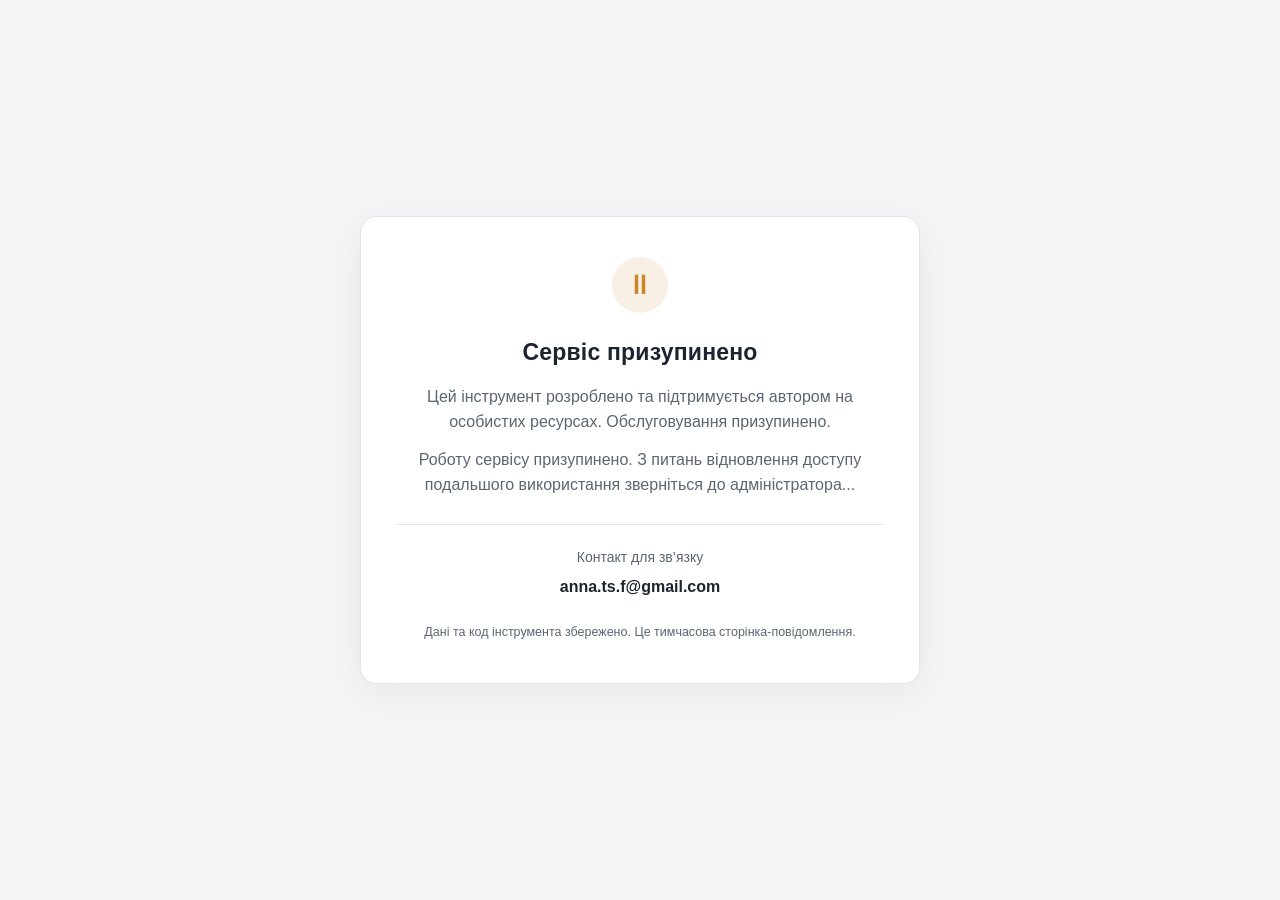
<file: index.html>
<!DOCTYPE html>
<html lang="uk">
<head>
<meta charset="utf-8">
<meta name="viewport" content="width=device-width, initial-scale=1">
<title>Сервіс призупинено</title>

<!-- ============================================================= -->
<!--  ▼▼▼  ПРИ НЕОБХОДИМОСТИ ПРАВИТЬ ТОЛЬКО ЭТИ ДВЕ СТРОЧКИ  ▼▼▼    -->
<script>
  window.NOTICE = {
    date:    "",                    // ← дату впишешь сюда в кавычки, когда будет (пусто = без даты)
    contact: "anna.ts.f@gmail.com"  // ← контакт для связи
  };
</script>
<!--  ▲▲▲  больше НИЧЕГО менять не нужно  ▲▲▲                       -->
<!-- ============================================================= -->

<style>
  :root{
    --bg:#f4f5f7; --card:#ffffff; --ink:#1c2430; --muted:#5b6672;
    --line:#e3e6ea; --accent:#c9862a;
  }
  @media (prefers-color-scheme: dark){
    :root{ --bg:#12151a; --card:#1b2029; --ink:#e8ecf1; --muted:#9aa4b1;
           --line:#2a313c; --accent:#e0a24a; }
  }
  *{box-sizing:border-box}
  html,body{height:100%}
  body{
    margin:0; background:var(--bg); color:var(--ink);
    font-family:-apple-system,BlinkMacSystemFont,"Segoe UI",Roboto,Helvetica,Arial,sans-serif;
    display:flex; align-items:center; justify-content:center; padding:24px; line-height:1.55;
  }
  .card{
    background:var(--card); border:1px solid var(--line); border-radius:16px;
    max-width:560px; width:100%; padding:40px 36px; text-align:center;
    box-shadow:0 10px 40px rgba(0,0,0,.06);
  }
  .mark{
    width:56px;height:56px;border-radius:50%;margin:0 auto 22px;
    display:flex;align-items:center;justify-content:center;
    background:rgba(201,134,42,.12); color:var(--accent); font-size:28px;
  }
  h1{font-size:23px; margin:0 0 14px; letter-spacing:.2px}
  p{margin:0 0 14px; color:var(--muted); font-size:16px}
  .contact{
    margin-top:26px; padding-top:22px; border-top:1px solid var(--line);
    font-size:16px; color:var(--ink);
  }
  .contact .label{display:block; color:var(--muted); font-size:14px; margin-bottom:6px}
  .contact .value{font-weight:600; word-break:break-word}
  .foot{margin-top:24px; font-size:12.5px; color:var(--muted)}
</style>
</head>
<body>
  <main class="card" role="main">
    <div class="mark" aria-hidden="true">⏸</div>
    <h1>Сервіс призупинено</h1>
    <p id="susp">Обслуговування призупинено.</p>
    <p>Роботу сервісу призупинено. З питань відновлення доступу
       подальшого використання зверніться до адміністратора...</p>
    <div class="contact">
      <span class="label">Контакт для зв’язку</span>
      <span class="value" id="c">—</span>
    </div>
    <div class="foot">Дані та код інструмента збережено. Це тимчасова сторінка-повідомлення.</div>
  </main>

  <script>
    (function(){
      var n = window.NOTICE || {};
      var base = "Цей інструмент розроблено та підтримується автором на особистих ресурсах. ";
      var d = (n.date || "").trim();
      document.getElementById('susp').textContent =
        base + (d ? ("Обслуговування призупинено з " + d + ".") : "Обслуговування призупинено.");
      if (n.contact) document.getElementById('c').textContent = n.contact;
    })();
  </script>
</body>
</html>
</file>
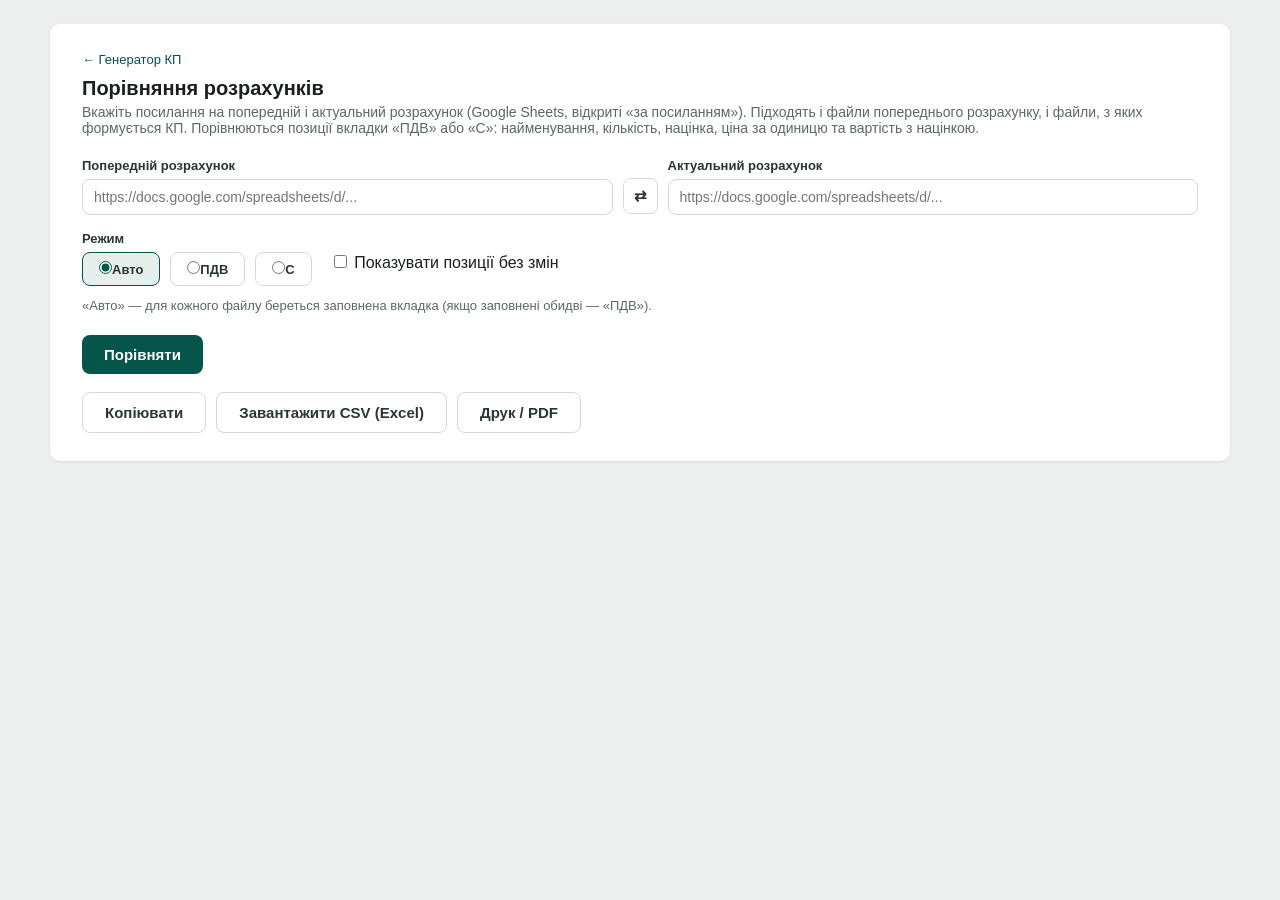
<file: compare.html>
<!doctype html>
<html lang="uk">
<head>
<meta charset="utf-8" />
<meta name="viewport" content="width=device-width, initial-scale=1" />
<title>Порівняння розрахунків — ESCORE</title>
<link rel="icon" href="data:," />
<link rel="stylesheet" href="style.css" />
<!-- Окрема сторінка (запит Анни, 2026-09-23), щоб не перевантажувати
     стартову сторінку генератора КП. Логіка — js/compare.js. -->
<style>
  .cmp-shell{ max-width: 1180px; }
  .cmp-nav{ font-size: 13px; margin: 0 0 10px; }
  .cmp-nav a{ color: var(--green); text-decoration: none; }
  .cmp-nav a:hover{ text-decoration: underline; }
  .cmp-inputs{ display:grid; grid-template-columns: 1fr auto 1fr; gap: 10px; align-items:end; }
  .cmp-inputs .field{ margin-bottom: 0; }
  .cmp-swap{ padding: 8px 10px; margin-bottom: 1px; }
  .cmp-opts{ display:flex; flex-wrap:wrap; gap: 18px; align-items:center; margin-top: 16px; }
  .cmp-opts .field{ margin: 0; }
  #cmp-tools{ display:flex; gap: 10px; flex-wrap: wrap; margin: 18px 0 0; }
  #cmp-result h2{ font-size: 16px; margin: 26px 0 10px; color: var(--green-dark); }
  .cmp-files{ display:flex; flex-direction:column; gap:6px; font-size: 14px; margin-top: 22px; }
  .cmp-files a{ color: var(--text); font-weight: 600; }
  .tag{ display:inline-block; min-width: 88px; text-align:center; font-size: 11px; font-weight: 700; text-transform: uppercase; letter-spacing: .04em; padding: 3px 8px; border-radius: 5px; background: #E8ECEA; color: var(--ink-2); margin-right: 6px; }
  .tag.cur{ background: var(--green); color:#fff; }
  .cmp-warn{ background:#FFF4D6; border:1px solid #F0D48A; color:#5B4500; padding:10px 12px; border-radius:8px; font-size:13px; margin-top:12px; }
  .cmp-kpis{ display:grid; grid-template-columns: repeat(3, 1fr); gap: 12px; margin-top: 18px; }
  .cmp-kpi{ background: var(--tint-2); border:1px solid var(--line); border-radius: var(--radius); padding: 14px 16px; }
  .cmp-kpi .k{ font-size: 12px; color: var(--text-muted); text-transform: uppercase; letter-spacing: .04em; }
  .cmp-kpi .v{ font-size: 22px; font-weight: 700; margin-top: 4px; font-variant-numeric: tabular-nums; }
  .cmp-kpi .s{ font-size: 12px; color: var(--text-muted); margin-top: 2px; }
  .cmp-kpi.up .v{ color:#A5361E; } .cmp-kpi.down .v{ color:#1C7A4E; }
  .cmp-comment{ background: var(--tint); border-radius: var(--radius); padding: 4px 18px 12px; margin-top: 18px; font-size: 14px; line-height: 1.55; }
  .cmp-comment h2{ margin-top: 14px !important; }
  .cmp-comment p{ margin: 8px 0; }
  .cmp-comment ul{ margin: 4px 0 8px; padding-left: 20px; }
  .cmp-comment li{ margin: 4px 0; }
  .cmp-lead{ font-size: 15px; }
  .up{ color:#A5361E; } .down{ color:#1C7A4E; }
  .cmp-muted{ color: var(--text-muted); font-size: 13px; }
  .cmp-scroll{ overflow-x:auto; }
  .cmp-table{ width:100%; border-collapse: collapse; font-size: 13px; font-variant-numeric: tabular-nums; }
  .cmp-table th{ background: var(--green); color:#fff; font-weight:600; font-size:12px; padding:7px 8px; text-align:center; border:1px solid #0B6A5E; }
  .cmp-table td{ padding:6px 8px; border-bottom:1px solid var(--line); vertical-align: top; }
  .cmp-table td.n{ text-align:right; white-space:nowrap; }
  .cmp-table td.f{ color: var(--text-muted); }
  .cmp-table tfoot td{ font-weight:700; border-top:2px solid var(--ink-2); background: var(--tint-2); }
  .cmp-table tr.sec td{ background: var(--tint); font-weight:700; color: var(--green-dark); }
  .cmp-table.detail td.name{ min-width: 220px; }
  .cmp-table td.why{ color: var(--ink-2); font-size: 12px; min-width: 180px; }
  .cmp-table td.ch{ background:#FFF8E1; }
  .cmp-table .old{ color: var(--text-muted); text-decoration: line-through; }
  .cmp-table tr.st-added td.name::before{ content:"＋ "; color:#1C7A4E; font-weight:700; }
  .cmp-table tr.st-removed td.name{ color: var(--text-muted); }
  .cmp-table tr.st-removed td.name::before{ content:"− "; color:#A5361E; font-weight:700; }
  .cmp-table tr.st-changed:not(.sec) td:first-child{ box-shadow: inset 3px 0 0 #E0A800; }
  .cmp-table.narrow{ max-width: 620px; }
  .cmp-foot{ margin-top: 18px; }
  @media (max-width: 720px){
    .cmp-inputs{ grid-template-columns: 1fr; }
    .cmp-kpis{ grid-template-columns: 1fr; }
  }
  @media print{
    body{ background:#fff; }
    .cmp-shell{ box-shadow:none; margin:0; max-width:none; padding: 0; }
    .no-print, .cmp-nav, .cmp-form, #cmp-tools, #cmp-status{ display:none !important; }
    .cmp-table{ font-size: 10px; }
    .cmp-table th{ -webkit-print-color-adjust: exact; print-color-adjust: exact; }
    .cmp-comment, .cmp-kpi, .cmp-table tr.sec td, .tag.cur, .cmp-table td.ch{ -webkit-print-color-adjust: exact; print-color-adjust: exact; }
    .cmp-scroll{ overflow: visible; }
  }
</style>
</head>
<body>

<div class="form-shell cmp-shell">
  <div class="cmp-nav"><a href="index.html">← Генератор КП</a></div>
  <h1>Порівняння розрахунків</h1>

  <div class="cmp-form">
    <p class="sub">Вкажіть посилання на попередній і актуальний розрахунок (Google Sheets, відкриті «за посиланням»). Підходять і файли попереднього розрахунку, і файли, з яких формується КП. Порівнюються позиції вкладки «ПДВ» або «C»: найменування, кількість, націнка, ціна за одиницю та вартість з націнкою.</p>

    <div class="cmp-inputs">
      <div class="field">
        <label>Попередній розрахунок</label>
        <input type="url" id="in-prev" placeholder="https://docs.google.com/spreadsheets/d/..." />
      </div>
      <button type="button" class="btn secondary cmp-swap" id="btn-swap" title="Поміняти місцями">⇄</button>
      <div class="field">
        <label>Актуальний розрахунок</label>
        <input type="url" id="in-curr" placeholder="https://docs.google.com/spreadsheets/d/..." />
      </div>
    </div>

    <div class="cmp-opts">
      <div class="field">
        <label>Режим</label>
        <div class="mode-toggle">
          <label class="mode-opt"><input type="radio" name="cmp-mode" value="auto" checked /><span>Авто</span></label>
          <label class="mode-opt"><input type="radio" name="cmp-mode" value="pdv" /><span>ПДВ</span></label>
          <label class="mode-opt"><input type="radio" name="cmp-mode" value="cash" /><span>C</span></label>
        </div>
      </div>
      <label class="checkbox-field"><input type="checkbox" id="in-show-same" /> Показувати позиції без змін</label>
    </div>
    <div class="hint cmp-muted" style="margin-top:6px">«Авто» — для кожного файлу береться заповнена вкладка (якщо заповнені обидві — «ПДВ»).</div>

    <div class="actions">
      <button type="button" class="btn" id="btn-compare">Порівняти</button>
      <span class="status-msg" id="cmp-status"></span>
    </div>
  </div>

  <div id="cmp-tools" hidden>
    <button type="button" class="btn secondary" id="btn-copy">Копіювати</button>
    <button type="button" class="btn secondary" id="btn-csv">Завантажити CSV (Excel)</button>
    <button type="button" class="btn secondary" id="btn-print">Друк / PDF</button>
  </div>

  <div id="cmp-result"></div>
</div>

<script>
  (function () {
    var v = Date.now();
    var files = ["js/config.js", "js/compare.js"];
    for (var i = 0; i < files.length; i++) {
      document.write('<script src="' + files[i] + '?v=' + v + '"><\/script>');
    }
  })();
</script>
</body>
</html>
</file>
<file: style.css>
/* style.css — брендовані стилі ESCORE для генератора КП.
   Кольори приблизно зняті піпеткою з референсного КП. */

:root{
  --green: #05554B; /* фірмовий зелений, знятий піпеткою з кола в логотипі ESCORE */
  --green-dark: #043C35;
  --ink: #16201F; /* темний navy-чорний фону футера/підсумку */
  --ink-2: #2A3634;
  --tint: #E7EFED; /* світлий відтінок фірмового зеленого для карток */
  --tint-2: #F3F6F5;
  --line: #E1E6E2;
  --text: #1B1F1E;
  --text-muted: #5B6864;
  --white: #FFFFFF;
  --radius: 10px;
  --page-w: 1123px;
  --page-h: 794px;
  --page-pad: 46px;
}

*{box-sizing:border-box;}
html,body{margin:0;padding:0;}
body{
  font-family: -apple-system, "Segoe UI", Roboto, "Helvetica Neue", Arial, sans-serif;
  color: var(--text);
  background: #ECEFED;
}
.form-shell{
  max-width: 760px;
  margin: 24px auto;
  background: var(--white);
  border-radius: var(--radius);
  padding: 28px 32px;
  box-shadow: 0 1px 3px rgba(0,0,0,.08);
}
.form-shell h1{
  font-size: 20px;
  margin: 0 0 4px;
}
.form-shell p.sub{
  color: var(--text-muted);
  margin: 0 0 22px;
  font-size: 14px;
}
.field{ margin-bottom: 16px; }
.field label{
  display:block;
  font-size: 13px;
  font-weight: 600;
  margin-bottom: 6px;
  color: var(--ink-2);
}
.field .hint{
  font-size: 12px;
  color: var(--text-muted);
  margin-top: 4px;
}
.field input[type=text],
.field input[type=number],
.field input[type=url]{
  width:100%;
  padding: 9px 11px;
  border:1px solid #D3D9D5;
  border-radius:8px;
  font-size:14px;
}
.field input[type=file]{ font-size: 13px; }
.mode-toggle{ display:flex; gap:10px; }
.mode-opt{
  display:flex; align-items:center; gap:7px;
  padding:8px 16px;
  border:1px solid #D3D9D5;
  border-radius:8px;
  font-size:14px;
  cursor:pointer;
  user-select:none;
}
.mode-opt input{ margin:0; accent-color: var(--green); }
.mode-opt:has(input:checked){
  border-color: var(--green);
  background: var(--tint);
  font-weight:600;
}
.field label.checkbox-field{
  display:flex; align-items:center; gap:9px;
  padding:8px 16px;
  border:1px solid #D3D9D5;
  border-radius:8px;
  font-size:14px; font-weight:500;
  color: var(--ink-2);
  cursor:pointer; user-select:none;
  margin-bottom:0;
  width:fit-content;
}
.field label.checkbox-field:has(input:checked){
  border-color: var(--green);
  background: var(--tint);
  font-weight:600;
}
.field label.checkbox-field input{ margin:0; accent-color: var(--green); width:16px; height:16px; }
.row2{ display:grid; grid-template-columns: 1fr 1fr; gap: 16px; }
.row3{ display:grid; grid-template-columns: 1fr 1fr 1fr; gap: 16px; }
.dropzone{
  position: relative;
  border: 2px dashed #D3D9D5;
  border-radius: 8px;
  padding: 14px 12px;
  text-align: center;
  background: var(--tint-2);
  transition: border-color .15s, background .15s;
}
.dropzone.drag{ border-color: var(--green); background: var(--tint); }
.dropzone input[type=file]{
  position: absolute; inset: 0; width: 100%; height: 100%;
  opacity: 0; cursor: pointer;
}
.dropzone-hint{ font-size: 12px; color: var(--text-muted); pointer-events: none; }
.dropzone-filename{ font-size: 12.5px; color: var(--ink-2); font-weight: 600; margin-top: 4px; pointer-events: none; }
.btn{
  display:inline-block;
  background: var(--green);
  color:#fff;
  border:none;
  padding: 11px 22px;
  border-radius: 8px;
  font-size: 15px;
  font-weight: 600;
  cursor:pointer;
}
.btn:hover{ background: var(--green-dark); }
.btn.secondary{
  background: transparent;
  color: var(--ink-2);
  border: 1px solid #D3D9D5;
}
.btn.secondary:hover{ background: var(--tint-2); }
.actions{ display:flex; gap:12px; margin-top: 22px; align-items:center; }
.status-msg{ font-size: 13px; color: var(--text-muted); }
.status-msg.error{ color:#B3261E; }
.thumb-list{ display:flex; flex-wrap:wrap; gap:8px; margin-top:8px; }
.thumb-list img{ width:74px; height:74px; object-fit:cover; border-radius:6px; border:1px solid #D3D9D5; }
#kp-doc{ display:none; }
#kp-doc.ready{ display:block; }
.kp-page{
  width: var(--page-w);
  min-height: var(--page-h);
  margin: 24px auto;
  background: var(--white);
  padding: var(--page-pad);
  position: relative;
  box-shadow: 0 1px 4px rgba(0,0,0,.12);
}
.kp-header{
  display:flex;
  justify-content:space-between;
  align-items:flex-start;
  border-bottom: 3px solid var(--green);
  padding-bottom: 14px;
  margin-bottom: 22px;
}
.kp-header img.logo{ height: 30px; }
.kp-header .doc-meta{ text-align:right; font-size:12.5px; color: var(--text-muted); line-height:1.5; }
.kp-header .doc-meta strong{ color:var(--ink); font-size:13.5px; letter-spacing:.04em; }
.kp-eyebrow{
  color: var(--green-dark);
  font-size: 12.5px;
  font-weight:700;
  letter-spacing:.08em;
  text-transform:uppercase;
  margin-bottom:8px;
}
.kp-title{
  font-size: 33px;
  font-weight: 800;
  line-height:1.22;
  margin: 0 0 14px;
  color: var(--ink);
}
.kp-desc{ font-size:15px; line-height:1.6; color:#333; margin-bottom:18px; }
.kp-desc b{ color:var(--ink); }
.meta-grid{
  display:grid;
  grid-template-columns: repeat(2,1fr);
  gap: 14px;
  margin-bottom: 20px;
}
.meta-grid > div{
  background: var(--tint);
  border-left: 3px solid var(--green);
  border-radius: 8px;
  padding: 12px 16px;
}
.meta-grid .k{ color:var(--text-muted); font-size:12.5px; text-transform:uppercase; letter-spacing:.04em; margin-bottom:4px;}
.meta-grid .v{ font-weight:800; font-size:23px; color:var(--ink); }
.hero-caption-title{ font-size:18px; font-weight:800; color:var(--ink); margin-bottom:10px; }
.hero-img{
  width:100%;
  border-radius: var(--radius);
  overflow:hidden;
  border:1px solid var(--line);
  margin-bottom: 8px;
  background:#f2f2f2;
}
.hero-img img{ width:100%; display:block; }
.caption{ font-size:12px; color:var(--text-muted); margin-bottom:18px; }
.cover-page{ display:flex; flex-direction:column; height: var(--page-h); overflow:hidden; }
.cover-page .hero-img{
  flex:1; min-height:0;
  display:flex; align-items:center; justify-content:center;
}
.cover-page .hero-img img{ width:auto; height:100%; max-width:100%; object-fit:contain; }

/* "Додаткова сторінка" (запит Анни, 2026-08-14). Презентація: кожен скрін —
   окремий слайд; той самий "вміститись у сторінку" підхід, що й у cover-page
   (фіксована висота + object-fit:contain), щоб будь-який скрін масштабувався
   в межі слайда. */
.extra-page{ display:flex; flex-direction:column; height: var(--page-h); overflow:hidden; }
.extra-page .extra-img{
  flex:1; min-height:0;
  display:flex; align-items:center; justify-content:center; margin-top:14px;
}
.extra-page .extra-img img{ width:auto; height:100%; max-width:100%; object-fit:contain; border-radius:8px; }
/* Документ / Документ з малюнками: скріни стопкою, кожен не розривається між
   сторінками, висота обмежена, щоб вертикальний скрін не переповнював лист. */
.doc-img-wrap.doc-extra-img{ page-break-inside:avoid; break-inside:avoid; margin:0 0 12px; }
.doc-img-wrap.doc-extra-img img{ max-width:100%; max-height:230mm; object-fit:contain; }
.stat-cards{
  display:grid;
  grid-template-columns: repeat(4,1fr);
  gap: 12px;
  margin-top: 16px;
}
.stat-cards.cols-1{ grid-template-columns: repeat(1,1fr); }
.stat-cards.cols-2{ grid-template-columns: repeat(2,1fr); }
.stat-cards.cols-3{ grid-template-columns: repeat(3,1fr); }
.stat-cards.cols-4{ grid-template-columns: repeat(4,1fr); }
.stat-card{
  border:1px solid var(--line);
  border-left: 3px solid var(--green);
  border-radius: 8px;
  padding: 12px 14px;
}
.stat-card .num{ font-size:22px; font-weight:800; color: var(--ink); }
.stat-card .lbl{ font-size:12px; color:var(--text-muted); margin-top:2px; }
.fin-month-card{
  display:flex;
  align-items:center;
  justify-content:space-between;
  gap: 20px;
  border:1px solid var(--line);
  border-left: 3px solid var(--green);
  border-radius: 8px;
  padding: 14px 18px;
  margin-top: 16px;
}
.fin-month-card .lbl{ font-size:13.5px; color:var(--text-muted); margin-bottom:4px; }
.fin-month-card .val{ font-size:26px; font-weight:800; color:var(--ink); }
.fin-month-card select{
  flex:none;
  font-size:14px;
  font-weight:600;
  padding:8px 12px;
  border:1px solid var(--line);
  border-radius:6px;
  background:var(--white);
  color:var(--ink);
}
.fin-page{ display:flex; flex-direction:column; height: var(--page-h); overflow:hidden; }
.fin-content{ flex:1; min-height:0; display:flex; flex-direction:column; justify-content:space-between; }
.section-title{
  display:flex;
  align-items:center;
  gap:10px;
  font-size: 23px;
  font-weight:800;
  color: var(--ink);
  margin: 0 0 18px;
}
.section-title .num-badge{
  width:30px; height:30px; border-radius:7px;
  background:var(--tint); color:var(--green-dark);
  display:flex; align-items:center; justify-content:center;
  font-size:14px; font-weight:800;
}
.section-title .accent{ color: var(--green); }
.shading-page{ display:flex; flex-direction:column; height: var(--page-h); overflow:hidden; }
.shading-layout{
  display:grid;
  grid-template-columns: 1fr 1.7fr;
  gap: 40px;
  align-items:stretch;
  flex: 1;
  min-height: 0;
  margin-top: 18px;
}
.shading-timeline{
  position:relative;
  padding-left: 24px;
  align-self: start;
}
.shading-timeline::before{
  content:"";
  position:absolute;
  left:4px; top:6px; bottom:6px;
  width:2px;
  background: var(--line);
}
.shading-item{
  position:relative;
  font-size:15px;
  font-weight:700;
  line-height:1.4;
  color: var(--ink);
  padding: 12px 0;
}
.shading-item .dot{
  position:absolute;
  left:-24px; top:16px;
  width:11px; height:11px;
  border-radius:50%;
  background: var(--tint);
  border:2px solid var(--green);
}
.shading-img{
  height:100%;
  display:flex; align-items:flex-end; justify-content:center;
  border-radius: var(--radius);
  overflow:hidden;
  border:1px solid var(--line);
  background:#fff;
}
.shading-img img{ width:auto; height:100%; max-width:100%; object-fit:contain; display:block; }
.kp-body p{ font-size:15px; line-height:1.65; color:#2b2f2e; }
.gallery{
  display:grid;
  grid-template-columns: repeat(2,1fr);
  gap: 12px;
  margin-top: 14px;
}
.gallery figure{ margin:0; }
.gallery img{ width:100%; border-radius:8px; border:1px solid var(--line); display:block; }
.gallery figcaption{ font-size:12px; color:var(--text-muted); margin-top:4px; }
.split-list{
  display:grid;
  grid-template-columns: 1fr 1fr;
  gap: 10px 28px;
  margin-top: 6px;
}
.spec-item{ font-size:14px; line-height:1.5; padding-left:14px; position:relative; }
.spec-item::before{
  content:"◆"; color: var(--green); font-size:9px;
  position:absolute; left:0; top:5px;
}
.spec-item b{ display:block; color:var(--ink); }
table.kp-table{
  width:100%;
  border-collapse:collapse;
  font-size: 13px;
}
table.kp-table th{
  background: var(--ink);
  color:#fff;
  text-align:left;
  padding:8px 9px;
  font-size:11.5px;
  text-transform:uppercase;
  letter-spacing:.02em;
}
table.kp-table th.num, table.kp-table td.num{ text-align:right; }
table.kp-table td{
  padding:7px 9px;
  border-bottom:1px solid var(--line);
}
table.kp-table tr.cat td{
  background: var(--tint);
  font-weight:700;
  color: var(--ink);
}
table.kp-table tr.grand td{
  font-weight:800;
  border-top:2px solid var(--ink);
}
.budget-page{ display:flex; flex-direction:column; height: var(--page-h); overflow:hidden; }
.budget-layout{
  display:grid;
  grid-template-columns: 3.6fr 1fr;
  gap: 20px;
  align-items:start;
  flex: 1;
  min-height: 0;
  margin-top: 4px;
}
table.budget-table{
  width:100%;
  border-collapse:collapse;
  font-size: 12.5px;
}
.budget-table-wrap{ flex:1; min-height:0; margin-top:4px; }
/* ВИДАЛЕНО (2026-07-23, повторний звіт Анни): раніше тут стояло
   `table.budget-table{ height:100%; }` — примусово розтягувало таблицю на
   всю висоту сторінки-продовження. Це мало сенс у СТАРІЙ схемі (жорстко
   2 сторінки, друга — завжди щільно заповнена Кабельною продукцією+
   Роботами+підсумками). Тепер, з динамічною пагінацією (paginateBudgetSections
   у kp-render.js), сторінка-продовження може мати ЛИШЕ кілька рядків (напр.
   хвіст "Роботи" або просто підсумки) — і браузер, розтягуючи auto-layout
   таблицю без tbody-рядків (чи з малою їх кількістю) на висоту сторінки,
   розподіляв зайву висоту МІЖ рядками (роздуваючи їх, "розтягнуті рядки"),
   а tfoot з підсумками "спливав" аж до низу сторінки, лишаючи порожнє біле
   поле між останнім рядком і підсумками. Тепер таблиця має природну висоту
   (сідає зверху), а зайвий простір під нею — це просто порожнє поле СТОРІНКИ
   (нижче таблиці), а не "розтягнутий" вміст самої таблиці — рядки завжди
   нормального розміру, підсумки завжди одразу під останнім рядком. */
table.budget-table th{
  background: #EEF1F0;
  color: var(--ink);
  text-align:center;
  padding:5px 12px;
  font-size:12px;
  font-weight:700;
  line-height:1.25;
  border-bottom: 1.5px solid var(--line);
}
table.budget-table th:first-child{ text-align:center; }
table.budget-table th.num{ text-align:center; }
table.budget-table td{
  padding:4px 12px;
  border-bottom: 1px solid var(--line);
  color: var(--ink);
  vertical-align:middle;
  text-align:center;
}
table.budget-table td.num{ text-align:center; }
table.budget-table tbody tr:last-child td{ border-bottom:none; }
/* Горизонтальний підзаголовок блоку бюджету (переверстано 2026-07-27,
   запит Анни — замість старої вертикальної мержованої колонки .budget-cat,
   поверненої на 90°): назва блоку ліворуч (colspan 2), ціна блоку праворуч
   (колонка "Вартість"); верхня лінія відділяє блоки один від одного. */
table.budget-table td.budget-cat{
  text-align:left;
  font-weight:800;
}
table.budget-table tr.budget-cat-row td{
  border-top: 2px solid var(--line);
  font-weight:800;
}
table.budget-table tr.budget-cat-row:first-child td{ border-top:none; }
table.budget-table .budget-price{
  text-align:center;
  font-weight:800;
  font-size:13.5px;
}
table.budget-table .grp-equip{ background: transparent; }
table.budget-table .grp-works{ background: transparent; }
table.budget-table .grp-mat{ background: transparent; }
/* Виділення підзаголовків блоків (запит менеджерів, 2026-07-27): рядок-
   підзаголовок помітно темніший за свої позиції — так назва блоку чітко
   відділяється від переліку. Разом із жирним шрифтом і верхньою лінією
   (вище) блок читається одразу. */
table.budget-table tr.budget-cat-row.grp-equip td,
table.budget-table tr.budget-cat-row.grp-works td{ background: transparent; }
table.budget-table tr.budget-cat-row.grp-mat td{ background: transparent; }
table.budget-table tfoot tr.sum{ background: transparent; font-weight:700; font-size:13.5px; }
table.budget-table tfoot tr.sum td{ border-bottom: 1px solid var(--line); text-align:center; padding:6px 14px; color: var(--ink); }
table.budget-table tfoot tr.sum:first-child td{ border-top: 2px solid var(--line); }
table.budget-table tfoot tr.sum.grand{ background: transparent; font-size:15px; font-weight:800; }
table.budget-table tfoot tr.sum.grand td{ border-bottom:none; }
table.budget-table tfoot tr.sum td.sum-label{ text-align:left; padding-left:12px; }
table.budget-table [contenteditable]{ cursor:text; }
table.budget-table td[contenteditable]:hover{ background: rgba(255,255,255,.16); }
table.budget-table td[contenteditable]:focus{ outline:2px solid #fff; outline-offset:-2px; background: rgba(255,255,255,.24); }
table.budget-table .budget-price span[contenteditable]:hover{ background: rgba(255,255,255,.16); }
table.budget-table .budget-price span[contenteditable]:focus{ outline:2px solid #fff; outline-offset:-2px; background: rgba(255,255,255,.24); }
.budget-notes{ display:flex; flex-direction:column; gap:16px; }
.budget-notes .note{ display:flex; gap:10px; align-items:flex-start; font-size:14px; line-height:1.55; color:#2b2f2e; }
.budget-notes .note > div{ text-align:center; }
.budget-notes .note b{ color:var(--ink); }
.budget-notes .chk{
  flex:none; width:20px; height:20px; border-radius:50%;
  background: var(--tint); color:var(--green-dark);
  display:flex; align-items:center; justify-content:center; font-size:11px; font-weight:800;
  margin-top:1px;
}
.cost-box{
  border:1px solid var(--line);
  border-radius: var(--radius);
  overflow:hidden;
  margin-top: 10px;
}
.cost-row{ display:flex; justify-content:space-between; padding:11px 16px; font-size:14.5px; border-bottom:1px solid var(--line);}
.cost-row.total{ background: var(--ink); color:#fff; font-weight:800; font-size:16.5px; }
.pay-split{ display:grid; grid-template-columns:1fr 1fr; gap:12px; margin-top:14px;}
.pay-card{ border:1px solid var(--line); border-radius:8px; padding:12px 14px;}
.pay-card .amt{ font-size:19px; font-weight:800; color:var(--ink); }
.pay-card .lbl{ font-size:11.5px; color:var(--text-muted); text-transform:uppercase; }
.benefit-strip{
  display:grid; grid-template-columns: 1.2fr 1fr; gap:12px; margin-top:16px;
}
.benefit-box{ border-radius:8px; padding:16px; }
.benefit-box.green{ background: transparent; color: var(--ink); border:1px solid var(--line); }
.benefit-box.dark{ background: var(--ink); color:#fff; }
.benefit-box .big{ font-size:30px; font-weight:800; }
.benefit-box .cap{ font-size:12.5px; text-transform:uppercase; letter-spacing:.05em; opacity:.85; margin-bottom:4px; }
.benefit-box .sub{ font-size:12px; opacity:.85; margin-top:6px; }
.chart-wrap{ margin-top:46px; border:1px solid var(--line); border-radius:var(--radius); padding:22px 16px 16px; }
.chart-wrap canvas{ max-height:340px; }
.seasonal-page{ display:flex; flex-direction:column; height: var(--page-h); overflow:hidden; }
.seasonal-chart-wrap{
  flex: 1;
  min-height: 0;
  margin-top: 10px;
  border:1px solid var(--line);
  border-radius: var(--radius);
  padding: 20px 20px 10px;
  position: relative;
}
.seasonal-chart-wrap canvas{ width:100% !important; height:100% !important; }
.warranty-page{ display:flex; flex-direction:column; height: var(--page-h); overflow:hidden; }
.warranty-page .logo{ height:28px; display:block; margin-bottom:24px; align-self:flex-start; }
.warranty-banner{
  background: transparent; color: var(--ink);
  font-size:26px; font-weight:800;
  padding:16px var(--page-pad);
  margin: 0 calc(-1 * var(--page-pad)) 0;
  border-bottom: 2px solid var(--line);
}
.warranty-table-wrap{ margin: 0 calc(-1 * var(--page-pad)); flex:1; min-height:0; overflow:hidden; }
table.warranty-table{
  width:100%;
  height:100%;
  border-collapse:collapse;
  font-size: 15px;
}
table.warranty-table th{
  background: #4C7A72;
  color:#fff;
  text-align:left;
  padding:14px var(--page-pad);
  font-size:15px;
  font-weight:700;
}
table.warranty-table td{
  padding:12px var(--page-pad);
  border-bottom:1px solid var(--line);
  color:#2b2f2e;
  vertical-align:middle;
}
table.warranty-table td:first-child{ font-weight:700; color:var(--ink); }
table.warranty-table td.wu, table.warranty-table td.wu-life{
  text-align:center;
  color: var(--text-muted);
  border-left: 1px solid var(--line);
}
table.warranty-table td.wu-life{ font-weight:800; color:var(--ink); font-size:16px; }
table.warranty-table td[contenteditable]{ cursor:text; }
table.warranty-table td[contenteditable]:hover{ background: var(--tint); }
table.warranty-table td[contenteditable]:focus{ outline:2px solid var(--green); outline-offset:-2px; background: var(--tint-2); }
.manager-page{ display:flex; flex-direction:column; height: var(--page-h); overflow:hidden; }
.manager-page .logo{ height:26px; display:block; margin-bottom:40px; align-self:flex-start; }
.manager-body{ display:flex; gap:100px; align-items:flex-start; flex:1; min-height:0; max-width:1030px; margin:0 auto; width:100%; }
.manager-photo-col{ flex: 0 0 400px; }
.manager-photo{
  width:100%;
  aspect-ratio: 3 / 4;
  border-radius: var(--radius);
  overflow:hidden;
  background:#eee;
}
.manager-photo img{ width:100%; height:100%; object-fit:cover; display:block; }
.manager-name{ font-size:27px; font-weight:800; color:var(--green-dark); margin-top:18px; }
.manager-role{ font-size:19px; color:var(--text-muted); font-weight:600; margin-top:4px; }
.manager-contacts{ flex:1; padding-top: 0; display:flex; flex-direction:column; gap:150.8px; justify-content:flex-start; }
.manager-contacts .mc-row{ display:flex; gap:64px; }
.manager-contacts .mc-row > .mc-block:last-child{ margin-left:auto; }
.manager-contacts .mc-title{ font-size:23px; font-weight:800; color:var(--green-dark); margin-bottom:9px; }
.manager-contacts .mc-val{ font-size:23px; color:var(--ink); line-height:1.5; }
.manager-contacts .mc-val a{ color:var(--ink); text-decoration: underline; }
.terms-list{ margin-top:8px; }
.terms-list .t-row{ display:flex; gap:10px; padding:10px 0; border-bottom:1px dashed var(--line); font-size:14px;}
.terms-list .t-row b{ min-width:150px; color:var(--ink); }
.kp-footer{
  position:absolute; left:var(--page-pad); right:var(--page-pad); bottom: var(--page-pad);
  display:flex; justify-content:space-between; align-items:flex-end;
  padding-top: 14px; border-top:1px solid var(--line);
  font-size:12px; color:var(--text-muted);
}
.footer-dark{
  background: var(--ink); color:#fff; border-radius:var(--radius);
  padding:18px 20px; display:flex; justify-content:space-between; margin-top:22px;
}
.footer-dark .fname{ font-weight:800; font-size:17px; }
.footer-dark .fsub{ font-size:12.5px; opacity:.8; margin-top:2px; }
.footer-dark .fcontact{ text-align:right; font-size:13px; line-height:1.6; }
.disclaimer{ font-size:11.5px; color:var(--text-muted); margin-top:14px; line-height:1.55; }
.hero-page{ padding:0; overflow:hidden; }
.hero-bg{
  position:absolute; inset:0;
  background-size:cover; background-position:center;
}
.hero-overlay{
  position:absolute; inset:0;
  background: linear-gradient(180deg, rgba(10,18,14,0) 38%, rgba(8,14,11,.78) 100%);
}
.hero-logo{ position:absolute; top:40px; left:46px; height:32px; z-index:2; }
.hero-title{
  position:absolute; left:46px; bottom:52px; z-index:2;
  color:#fff; font-size:40px; font-weight:800; line-height:1.2;
  max-width:60%; text-shadow: 0 2px 10px rgba(0,0,0,.25);
}
.why-page{ display:flex; flex-direction:column; height: var(--page-h); overflow:hidden; }
.why-banner{
  background: transparent; color: var(--ink);
  font-size:28px; font-weight:800;
  padding:16px var(--page-pad);
  margin: calc(-1 * var(--page-pad)) calc(-1 * var(--page-pad)) 26px;
  border-bottom: 2px solid var(--line);
}
.why-body{ display:flex; gap:36px; flex:1; min-height:0; align-items:center; }
.why-cert{ flex: 0 0 320px; align-self:center; }
.why-cert img{ width:100%; height:auto; max-height:520px; object-fit:contain; border-radius:10px; border:1px solid var(--line); display:block; }
.why-content{ flex:1; display:flex; flex-direction:column; justify-content:center; min-width:0; }
.why-point{ display:flex; align-items:flex-start; gap:12px; font-size:18px; font-weight:600; color:var(--ink); margin-bottom:18px; }
.why-point .chk{
  flex:none; width:26px; height:26px; border-radius:50%;
  background: var(--tint); color:var(--green-dark);
  display:flex; align-items:center; justify-content:center; font-size:15px; font-weight:800;
}
.why-logos{ display:grid; grid-template-columns: repeat(2,1fr); gap: 20px 26px; margin-top:16px; }
.logo-tile{
  height: 128px;
  display:flex; align-items:center; justify-content:center;
  background:#fff;
  border:1px solid var(--line);
  border-radius:8px;
  padding: 12px 20px;
}
.logo-tile img{ max-width:100%; max-height:100%; object-fit:contain; }

.doc-root{
  width: 780px;
  margin: 24px auto;
  background: var(--white);
  padding: 48px 56px 60px;
  box-shadow: 0 1px 4px rgba(0,0,0,.12);
  font-size: 13.5px;
  line-height: 1.55;
  color: var(--text);
}
.doc-header{
  display:flex;
  justify-content:space-between;
  align-items:flex-start;
  border-bottom: 3px solid var(--green);
  padding-bottom: 14px;
  margin-bottom: 20px;
}
.doc-header img.logo{ height: 30px; }
.doc-company{ font-size:12.5px; color:var(--text-muted); margin-top:6px; }
.doc-meta{ text-align:right; font-size:12.5px; color: var(--text-muted); line-height:1.5; }
.doc-meta strong{ color:var(--ink); font-size:14px; letter-spacing:.03em; }
.doc-title{ font-size:19px; font-weight:800; color:var(--ink); margin:0 0 22px; }
.doc-section{ margin: 0 0 26px; }
.doc-section h2{
  font-size:14px;
  font-weight:800;
  color: var(--ink);
  background: transparent;
  padding:8px 0;
  border-bottom: 2px solid var(--line);
  margin:0 0 12px;
}
.doc-preamble p{ margin:0 0 10px; }
.doc-preamble p:last-child{ margin-bottom:0; }
table.doc-table{
  width:100%;
  border-collapse:collapse;
  font-size:13px;
}
table.doc-table th{
  background: var(--tint);
  color:var(--ink);
  text-align:left;
  padding:7px 10px;
  font-weight:700;
  border-bottom:2px solid var(--green);
}
table.doc-table th.num{ text-align:right; }
table.doc-table td{
  padding:6px 10px;
  border-bottom:1px solid var(--line);
}
table.doc-table td.num{ text-align:right; white-space:nowrap; }
table.doc-table tr{ page-break-inside: avoid; }
table.doc-table tbody tr:last-child td{ border-bottom:none; }
/* Підзаголовки блоків у "Документі" виділяємо фірмовою зеленою плашкою з
   білим текстом (запит менеджерів, 2026-07-27) — щоб назва блоку чітко
   відділялася від переліку позицій. */
table.doc-table tr.doc-cat-row td{
  background: transparent;
  font-weight:400;
  color: var(--ink);
  border-bottom:1px solid var(--line);
  border-top:1.5px solid var(--line);
}
table.doc-table.doc-kv td:first-child{ color:var(--text-muted); }
table.doc-table.doc-kv td.num{ font-weight:700; color:var(--ink); white-space:normal; }
table.doc-table tfoot td{
  font-weight:400;
  border-top:2px solid var(--green);
  border-bottom:none;
  padding-top:8px;
}
table.doc-table tfoot tr.grand td{ font-size:14.5px; color:var(--ink); font-weight:800; }
.doc-img-wrap{ text-align:center; margin:4px 0 0; }
.doc-img-wrap img{ max-width:100%; border-radius:8px; }
.doc-img-wrap .cap{ font-size:12px; color:var(--text-muted); margin-top:8px; }

/* "Документ з малюнками" (запит Анни, 2026-07-29): фото розкладки панелей +
   діаграма генерації в розділі "Технічне рішення". Кожен блок не розриваємо
   між сторінками при друку; висоту фото обмежуємо, щоб портретна сторінка не
   переповнювалась високим вертикальним знімком. */
.doc-visual{ page-break-inside: avoid; break-inside: avoid; }
.doc-visual-title{ font-size:13px; font-weight:800; color:var(--ink); margin:16px 0 8px; }
.doc-img-wrap.doc-visual{ text-align:left; }
.doc-img-wrap.doc-visual img{ max-height:150mm; object-fit:contain; }
.doc-chart-block{ margin-top:4px; }
.doc-chart-wrap{
  position:relative;
  height:300px;
  border:1px solid var(--line);
  border-radius:8px;
  padding:14px 12px 10px;
}

/* Пояснювальна плашка під таблицею "Бюджет реалізації" (формат "Документ",
   запит Анни 2026-07-27) — виділений блок у фірмовому зеленому із зеленими
   маркерами-крапками. page-break-inside:avoid — щоб при друку блок не
   розривався між сторінками. */
.doc-budget-note{
  margin:14px 0 0;
  padding:14px 18px;
  background: var(--tint);
  border-left:4px solid var(--green);
  border-radius:8px;
  font-size:13.5px;
  line-height:1.5;
  color:var(--ink-2);
  page-break-inside: avoid;
  break-inside: avoid;
}
.doc-budget-note .dbn-intro{ margin:0 0 8px; font-weight:700; color:var(--green-dark); }
.doc-budget-note .dbn-list{ list-style:none; margin:0 0 10px; padding:0; }
.doc-budget-note .dbn-list li{ position:relative; padding-left:22px; margin:5px 0; }
.doc-budget-note .dbn-list li::before{
  content:"";
  position:absolute; left:4px; top:0.42em;
  width:9px; height:9px;
  border-radius:50%;
  background: var(--green);
  box-shadow:0 0 0 3px var(--tint-2);
}
.doc-budget-note .dbn-pay{ margin:0; }
/* Порожня плашка довільного коментаря у варіанті "Заміри" (запит Анни,
   2026-08-04) — той самий фірмовий зелений стиль, що й .doc-budget-note.
   За замовчуванням порожня: на екрані показується пунктиром з підказкою,
   а коли порожня — у друк/PDF не потрапляє (@media print нижче). */
.doc-budget-comment{
  margin:14px 0 0;
  padding:12px 18px;
  background: var(--tint);
  border-left:4px solid var(--green);
  border-radius:8px;
  font-size:13.5px;
  line-height:1.5;
  color:var(--ink-2);
  page-break-inside: avoid;
  break-inside: avoid;
}
.doc-budget-comment:empty{ border-left-style:dashed; min-height:1.2em; }
.doc-budget-comment:empty::before{
  content:"Коментар (за потреби заповніть у режимі «Редагувати»)";
  color:#9aa3ad;
}
@media print{
  .doc-budget-comment:empty{ display:none !important; }
}
.doc-manager{
  margin-top:12px;
  padding-top:16px;
  border-top:1px solid var(--line);
  font-size:13px;
  color:var(--text-muted);
  line-height:1.7;
}
.doc-manager b{ color:var(--ink); }

/* ===== Режим ручного редагування (кнопка «Редагувати», запит Анни
   2026-07-27) ===== Стилі підсвічування діють ЛИШЕ під .kp-editing, тож у
   збереженому PDF (режим вимикається перед експортом у app.js) жодних
   рамок не видно. Кнопка в активному стані стає суцільно-зеленою. */
#btn-edit.active{ background: var(--green); color:#fff; border-color: var(--green); }
.kp-editing [contenteditable="true"]{
  outline: 1px dashed rgba(5,85,75,.45);
  outline-offset: 1px;
  border-radius: 2px;
  cursor: text;
}
.kp-editing [contenteditable="true"]:hover{ background: rgba(5,85,75,.08); }
.kp-editing [contenteditable="true"]:focus{
  outline: 2px solid var(--green);
  outline-offset: 1px;
  background: rgba(5,85,75,.12);
}

@media print{
  *{
    -webkit-print-color-adjust: exact !important;
    print-color-adjust: exact !important;
    color-adjust: exact !important;
  }
  body{ background:#fff; }
  .no-print{ display:none !important; }
  .kp-editing [contenteditable]{ outline:none !important; background:none !important; }
  .kp-page{
    box-shadow:none;
    margin:0;
    width:auto;
    min-height:auto;
    page-break-after: always;
  }
  .kp-page:last-child{ page-break-after: auto; }
  .doc-root{
    box-shadow:none;
    margin:0;
    width:auto;
    padding:0;
    page: doc-page;
  }
  table.doc-table thead{ display: table-header-group; }
  table.doc-table tfoot{ display: table-row-group; }
  .doc-section-avoid-break{ page-break-inside: avoid; break-inside: avoid; }
  /* "Бюджет реалізації" завжди починається з нової сторінки при друку
     (запит Анни 2026-07-30) — у форматах "Документ" та "Документ з
     малюнками". :first-child — щоб не лишати порожню першу сторінку, якщо
     бюджет раптом стане першим блоком. */
  .doc-section-break-before{ page-break-before: always; break-before: page; }
  .doc-section-break-before:first-child{ page-break-before: auto; break-before: auto; }
}
@page{ size: A4 landscape; margin: 0; }
@page doc-page{ size: A4 portrait; margin: 16mm 15mm; }

/* Редаговані вручну клітинки Ціна/Вартість у розшифровці бюджету («Документ»):
   видима рамка-підказка на екрані, у друку/PDF — прибирається. */
.doc-cell-edit{ outline: 1px dashed #c9b878; outline-offset: -3px; background: #fffdf3; min-width: 54px; }
.doc-cell-edit:focus{ outline: 2px solid #6b8f71; background: #fff; }
@media print{ .doc-cell-edit{ outline: none; background: transparent; } }

/* Ціна/Вартість, редаговані вручну в КОЖНІЙ позиції всіх форматів
   (.kp-price-edit, запит Анни 2026-08-24): без постійного вигляду (щоб не
   потрапляло у PDF «Презентації» через html2canvas), лише курсор-текст +
   підсвічування при наведенні/фокусі; у друку прибирається. */
.kp-price-edit{ cursor: text; }
.kp-price-edit:hover{ outline: 1px dashed rgba(5,85,75,.4); outline-offset: -2px; }
.kp-price-edit:focus{ outline: 2px solid #05554b; outline-offset: -2px; background: rgba(5,85,75,.06); }
@media print{ .kp-price-edit:hover, .kp-price-edit:focus{ outline: none; background: transparent; } }
</file>
